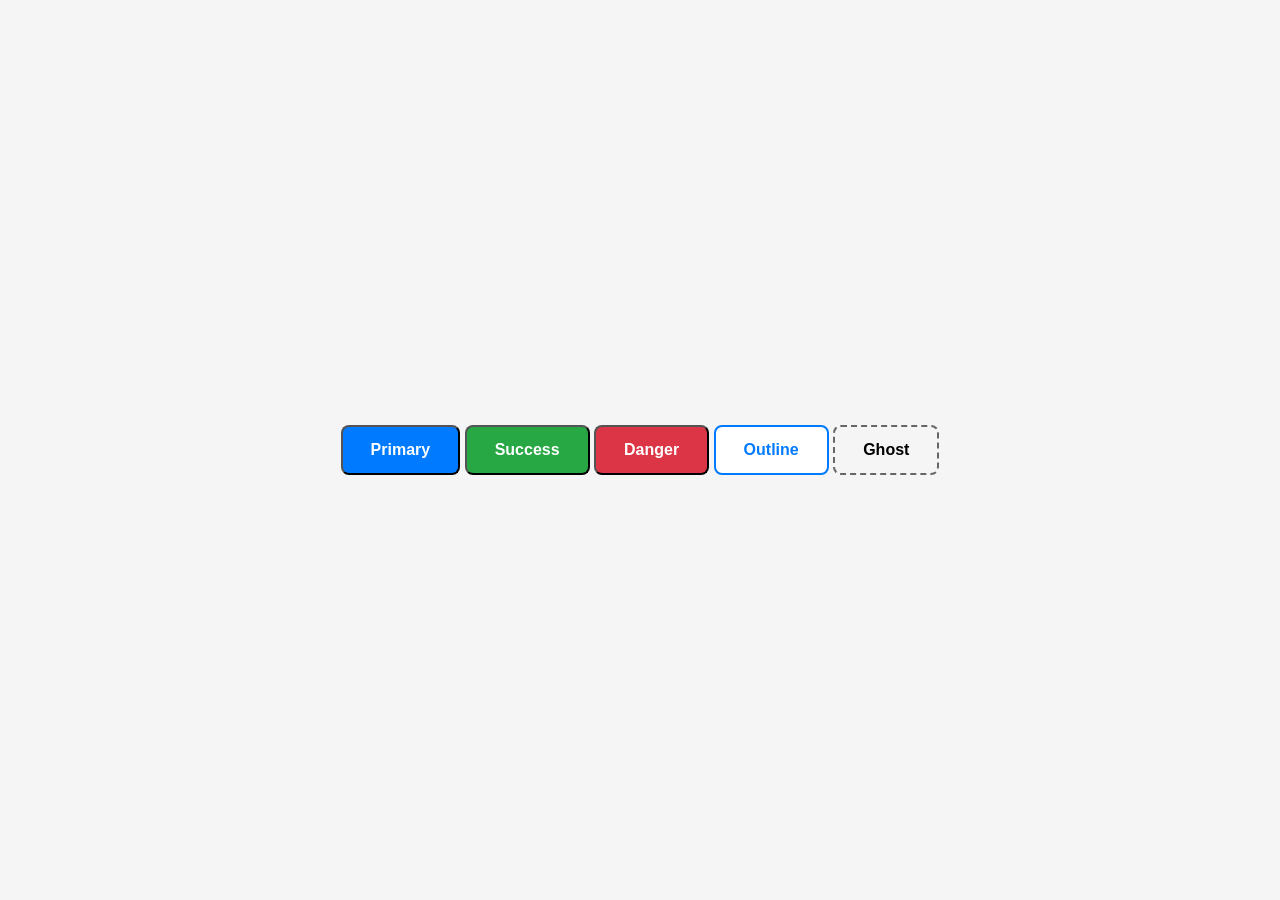
<file: button_collection/index.html>
<!DOCTYPE html>
<html lang="en">

<head>
    <title>Button_Collection</title>
    <meta charset="UTF-8">
    <meta name="viewport" content="width=device-width, initial-scale-1.0">
    <link rel="stylesheet" href="style.css">
</head>

<body>
    <div class="content">
        <button class="primary">Primary</button>
        <button class="success">Success</button>
        <button class="danger">Danger</button>
        <button class="outline">Outline</button>
        <button class="ghost">Ghost</button>
    </div>
</body>

</html>
</file>
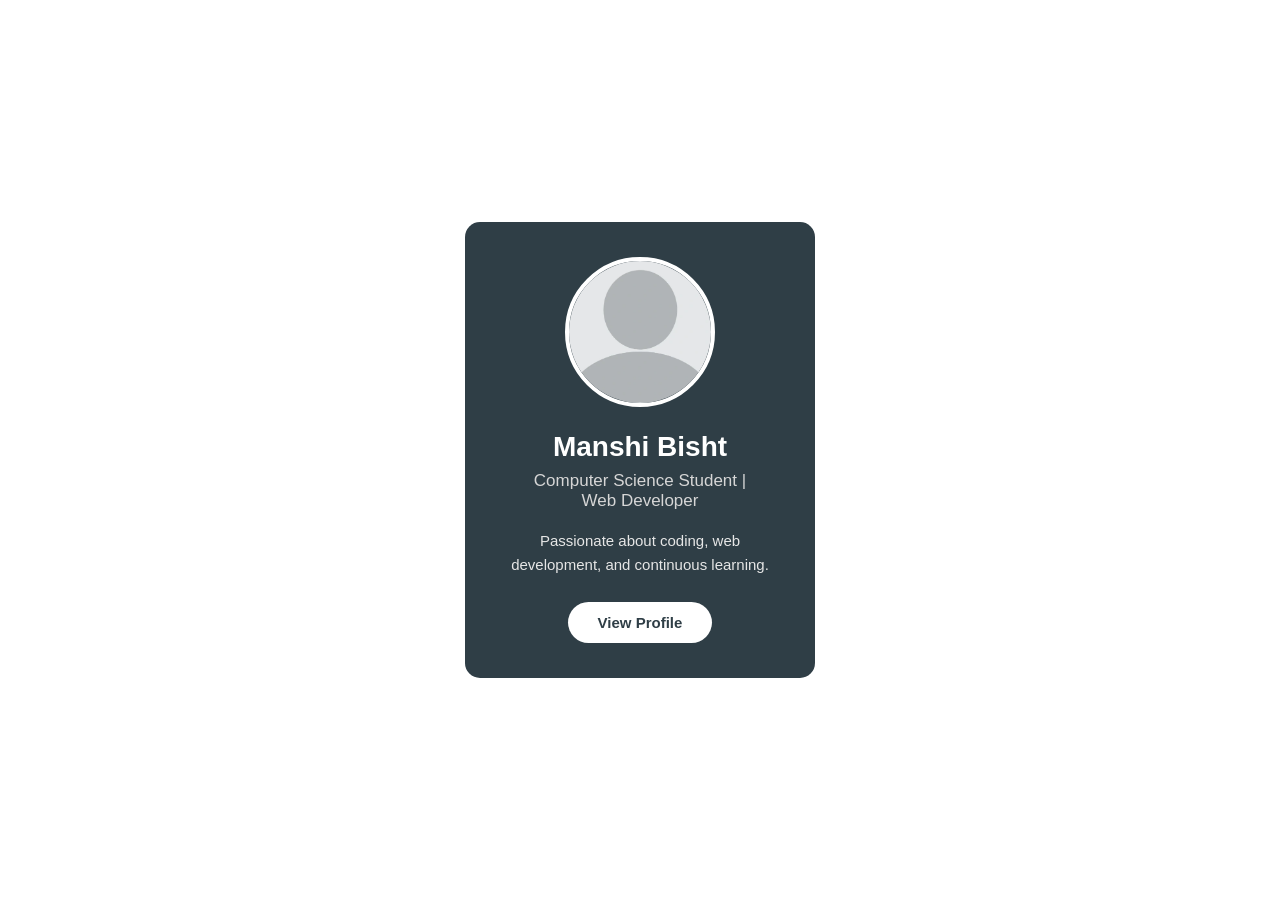
<file: profile_card/index.html>
<!DOCTYPE html>

<head lang="en">
    <title>Profile Card</title>
    <meta charset="UTF-8">
    <meta name="viewport" content="width=device-width, initial-scale=1.0">
    <link rel="stylesheet" href="style.css">
</head>

<body>
    <div class="Profile-card">
        <figure>
            <img src="profile.webp" alt="Manshi Bisht">
        </figure>
        <h1>Manshi Bisht</h1>
        <h2>Computer Science Student |<br> Web Developer</h2>
        <p>
            Passionate about coding, web development, and continuous learning.
        </p>
        <button>View Profile</button>
    </div>
</body>

</html>
</file>
<file: button_collection/style.css>
* {
    margin: 0;
    padding: 0;
    box-sizing: border-box;
}

/* Body */
body {
    font-family: Arial, Helvetica, sans-serif;
    background: #f5f5f5;
    display: flex;
    justify-content: center;
    align-items: center;
    min-height: 100vh;
}

/* Button Container */
.container {
    display: flex;
    flex-wrap: wrap;
    gap: 20px;
}

/* Common Button Style */
button {
    padding: 14px 28px;
    font-size: 16px;
    font-weight: 600;
    border-radius: 8px;
    cursor: pointer;
    transition: all 0.3s ease;
}

.primary {
    background: #007bff;
    color: white;
}

.primary:hover {
    background: #0056b3;
}

.success {
    background: #28a745;
    color: white;
}

.success:hover {
    background: #1d7c33;
}

.danger {
    background: #dc3545;
    color: white;
}

.danger:hover {
    background: #b81f2d;
}

.outline {
    background: white;
    border: 2px solid #007bff;
    color: #007bff;
}

.outline:hover {
    background: #007bff;
    color: white;
}

.ghost {
    background: transparent;
    border: 2px dashed #666;
}

.ghost:hover {
    background: #666;
    color: white;
}
</file>
<file: profile_card/style.css>
* {
    margin: 0;
    padding: 0;
    box-sizing: border-box;
}

body {
    font-family: Arial, Helvetica, sans-serif;
    background: #ffffff;
    display: flex;
    justify-content: center;
    align-items: center;
    min-height: 100vh;
}

.Profile-card {
    width: 350px;
    background: #2f3e46;
    color: #ffffff;
    padding: 35px 30px;
    text-align: center;
    border-radius: 15px;
    transition: all 0.3s ease;
}


.Profile-card img {
    width: 150px;
    height: 150px;
    object-fit: cover;
    border-radius: 50%;
    border: 4px solid #ffffff;
    margin-bottom: 20px;
}


.Profile-card h1 {
    font-size: 28px;
    margin-bottom: 8px;
}


.Profile-card h2 {
    font-size: 17px;
    color: #d6d6d6;
    font-weight: normal;
    margin-bottom: 18px;
}


.Profile-card p {
    color: #e6e6e6;
    font-size: 15px;
    line-height: 1.6;
    margin-bottom: 25px;
}


.Profile-card button {
    background: #ffffff;
    color: #2f3e46;
    border: none;
    padding: 12px 30px;
    border-radius: 30px;
    font-size: 15px;
    font-weight: bold;
    cursor: pointer;
    transition: all 0.3s ease;
}

.Profile-card button:hover {
    background: #dfe6e9;
    transform: scale(1.05);
}
</file>
